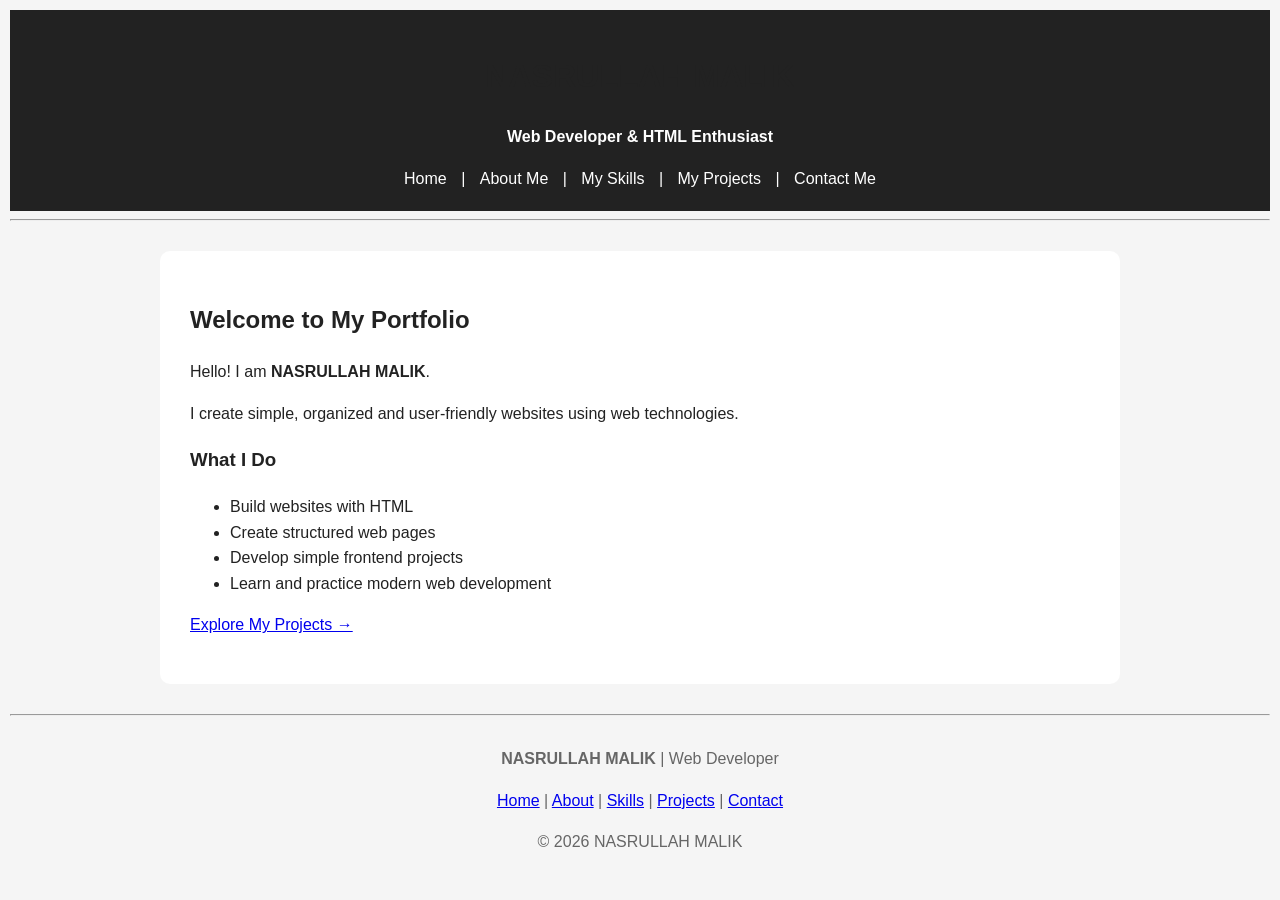
<file: index.html>
<!DOCTYPE html>
<html lang="en">
<head>
    <meta charset="UTF-8">
    <title>NASRULLAH MALIK | Home</title>
    <link rel="stylesheet" href="index.css">
</head>
<body>

<header>
    <h1>NASRULLAH MALIK</h1>
    <p><strong>Web Developer & HTML Enthusiast</strong></p>
    
<nav>
    <a href="index.html">Home</a> |
    <a href="about.html">About Me</a> |
    <a href="skills.html">My Skills</a> |
    <a href="projects.html">My Projects</a> |
    <a href="contact.html">Contact Me</a>
</nav>

</header>

<hr>

<main>
    <h2>Welcome to My Portfolio</h2>
    <p>Hello! I am <strong>NASRULLAH MALIK</strong>.</p>
    <p>I create simple, organized and user-friendly websites using web technologies.</p>

    <h3>What I Do</h3>
    <ul>
        <li>Build websites with HTML</li>
        <li>Create structured web pages</li>
        <li>Develop simple frontend projects</li>
        <li>Learn and practice modern web development</li>
    </ul>

    <p><a href="projects.html">Explore My Projects &rarr;</a></p>
</main>


<hr>
<footer>
    <p><strong>NASRULLAH MALIK</strong> | Web Developer</p>
    <a href="index.html">Home</a> |
    <a href="about.html">About</a> |
    <a href="skills.html">Skills</a> |
    <a href="projects.html">Projects</a> |
    <a href="contact.html">Contact</a>
    <p>&copy; 2026 NASRULLAH MALIK</p>
</footer>

</body>
</html>
</file>
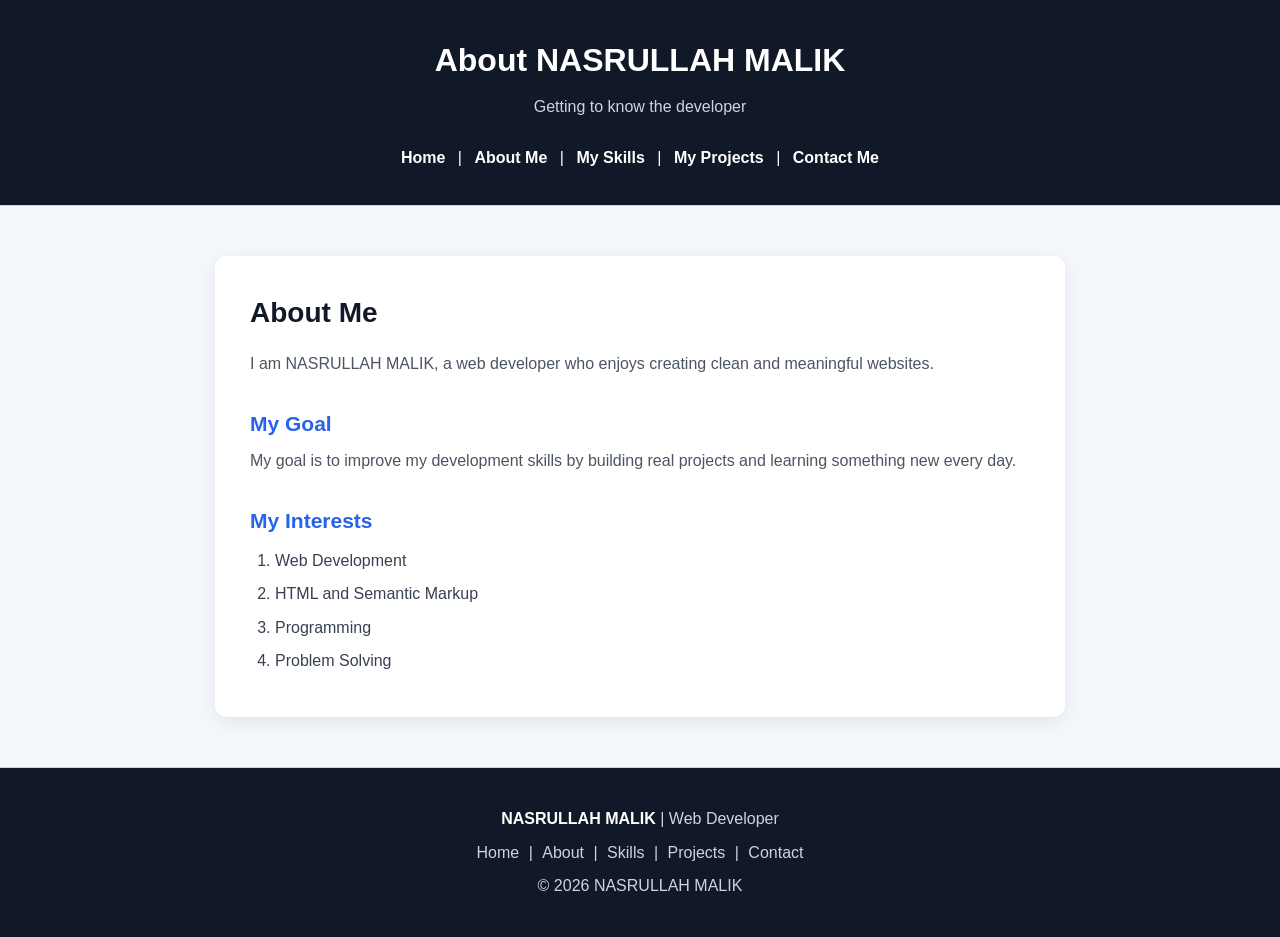
<file: about.html>
<!DOCTYPE html>
<html lang="en">
<head>
    <meta charset="UTF-8">
    <title>NASRULLAH MALIK | About</title>
    <link rel="stylesheet" href="about.css">
</head>
<body>

<header>
    <h1>About NASRULLAH MALIK</h1>
    <p>Getting to know the developer</p>
    
<nav>
    <a href="index.html">Home</a> |
    <a href="about.html">About Me</a> |
    <a href="skills.html">My Skills</a> |
    <a href="projects.html">My Projects</a> |
    <a href="contact.html">Contact Me</a>
</nav>

</header>

<hr>

<main>
    <h2>About Me</h2>
    <p>
        I am NASRULLAH MALIK, a web developer who enjoys creating
        clean and meaningful websites.
    </p>

    <h3>My Goal</h3>
    <p>
        My goal is to improve my development skills by building real
        projects and learning something new every day.
    </p>

    <h3>My Interests</h3>
    <ol>
        <li>Web Development</li>
        <li>HTML and Semantic Markup</li>
        <li>Programming</li>
        <li>Problem Solving</li>
    </ol>
</main>


<hr>
<footer>
    <p><strong>NASRULLAH MALIK</strong> | Web Developer</p>
    <a href="index.html">Home</a> |
    <a href="about.html">About</a> |
    <a href="skills.html">Skills</a> |
    <a href="projects.html">Projects</a> |
    <a href="contact.html">Contact</a>
    <p>&copy; 2026 NASRULLAH MALIK</p>
</footer>

</body>
</html>
</file>
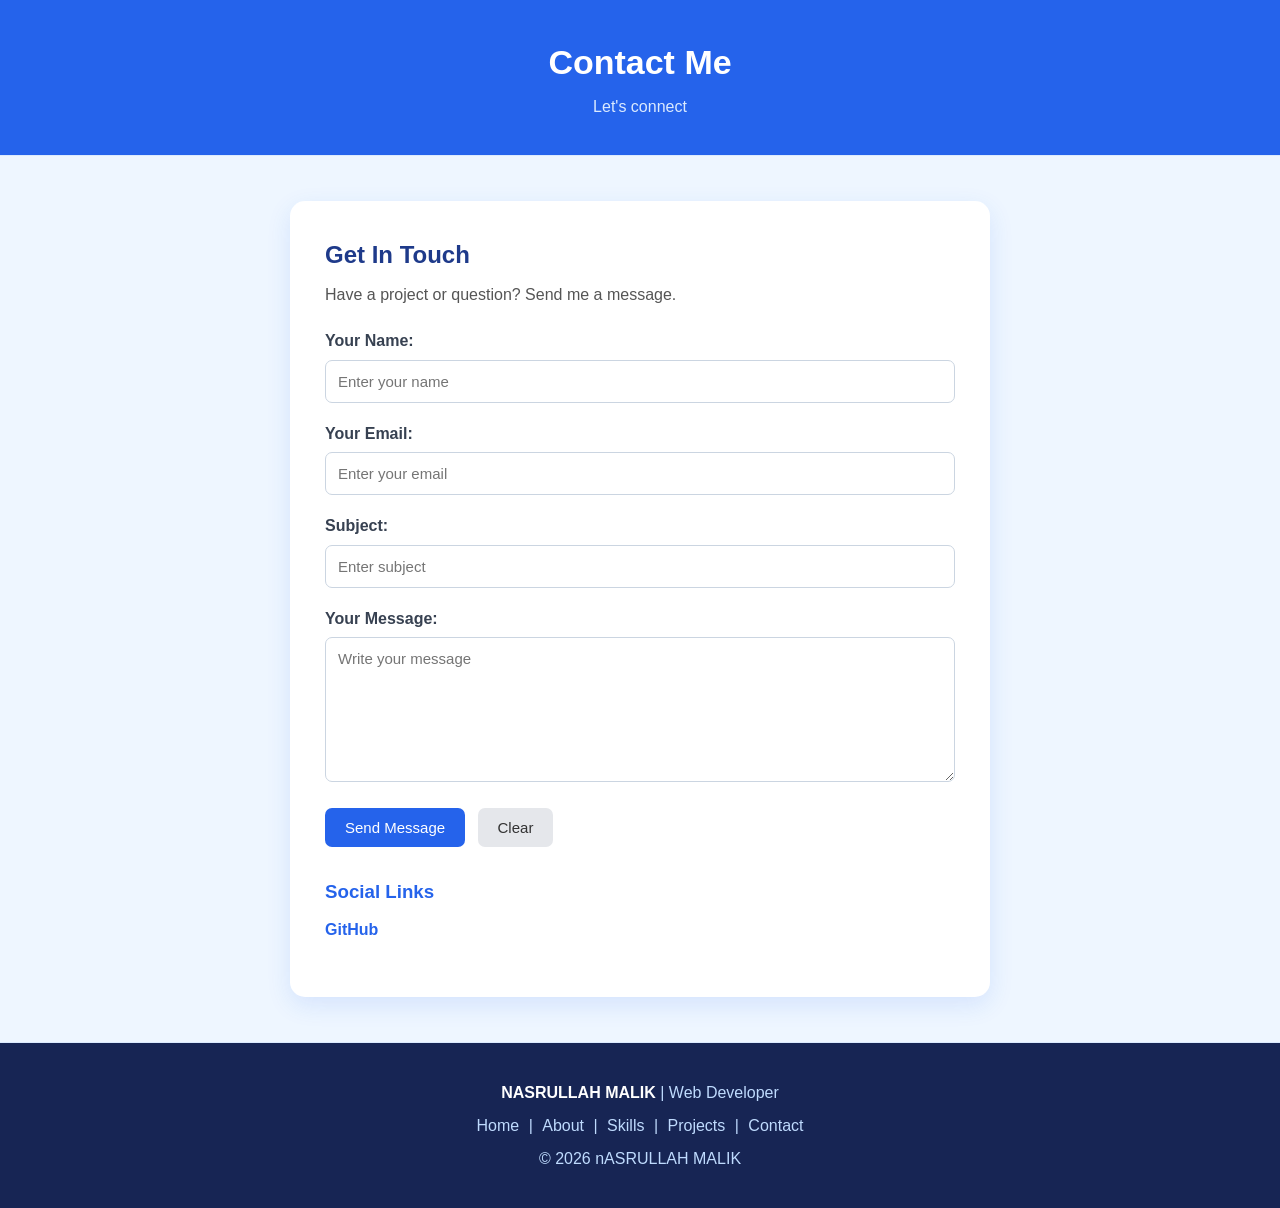
<file: contact.html>
<!DOCTYPE html>
<html lang="en">
<head>
    <meta charset="UTF-8">
 <link rel="stylesheet" href="contact.css">   <title>NASRULLAH MALIK | Contact</title>
    
</head>
<body>

<header>
    <h1>Contact Me</h1>
    <p>Let's connect</p>
    


</header>

<hr>

<main>
    <h2>Get In Touch</h2>
    <p>Have a project or question? Send me a message.</p>

    <form>
        <p>
            <label for="name">Your Name:</label><br>
            <input type="text" id="name" name="name" placeholder="Enter your name">
        </p>

        <p>
            <label for="email">Your Email:</label><br>
            <input type="email" id="email" name="email" placeholder="Enter your email">
        </p>

        <p>
            <label for="subject">Subject:</label><br>
            <input type="text" id="subject" name="subject" placeholder="Enter subject">
        </p>

        <p>
            <label for="message">Your Message:</label><br>
            <textarea id="message" name="message" rows="7" cols="45"
                      placeholder="Write your message"></textarea>
        </p>

        <button type="submit">Send Message</button>
        <button type="reset">Clear</button>
    </form>

    <h3>Social Links</h3>
    <p>
        <a href="https://github.com/graphenixcreative-hue" target="_blank">GitHub</a>
    </p>
</main>


<hr>
<footer>
    <p><strong>NASRULLAH MALIK</strong> | Web Developer</p>
    <a href="index.html">Home</a> |
    <a href="about.html">About</a> |
    <a href="skills.html">Skills</a> |
    <a href="projects.html">Projects</a> |
    <a href="contact.html">Contact</a>
    <p>&copy 2026 nASRULLAH MALIK</p>
</footer>

</body>
</html>
</file>
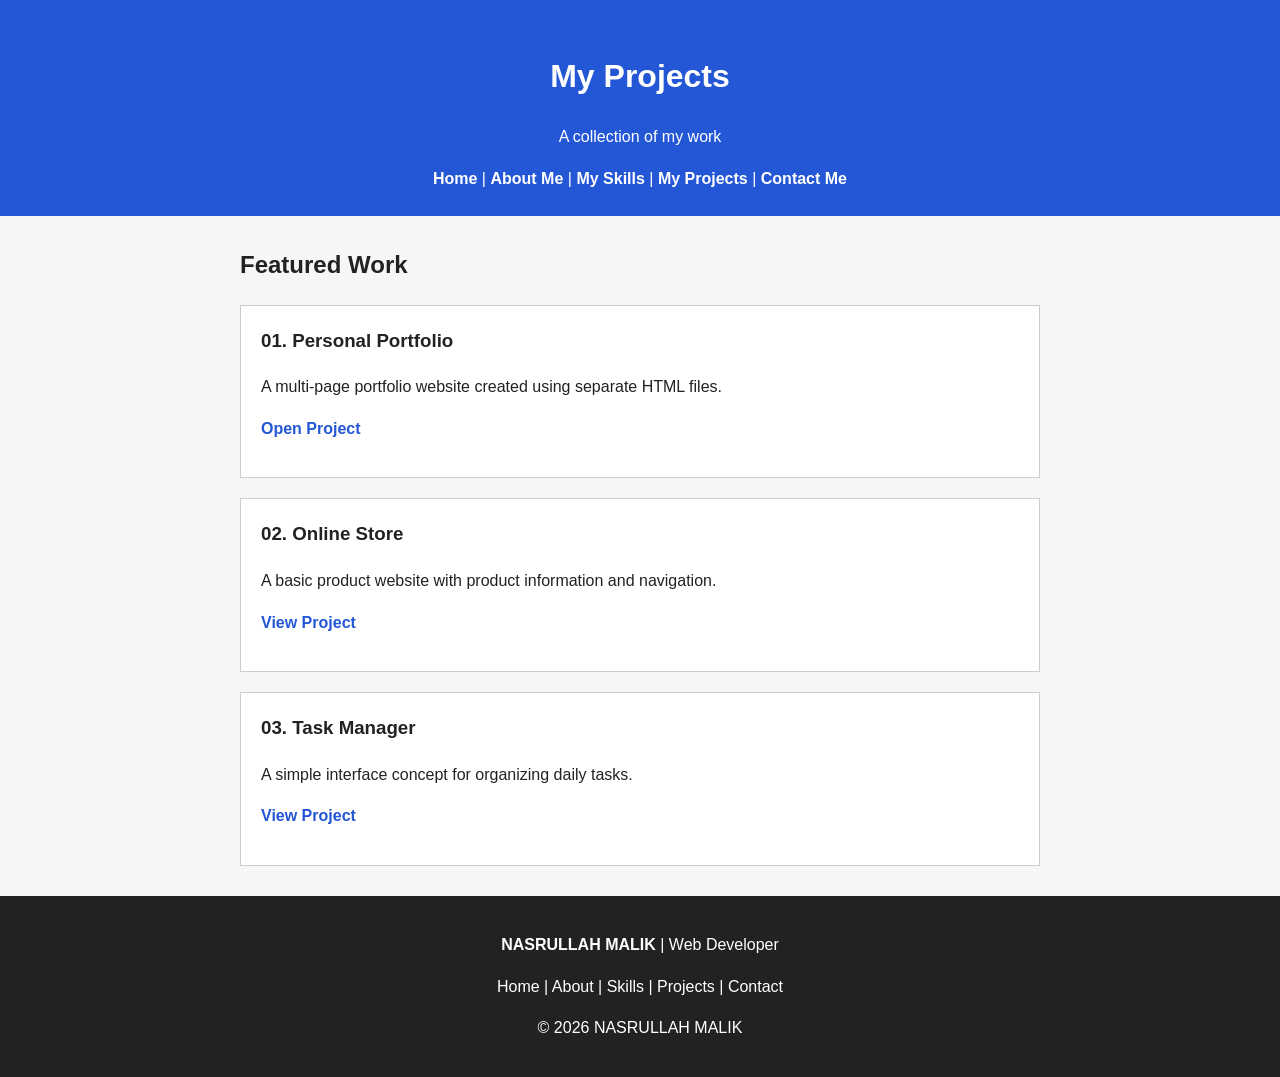
<file: projects.html>
<!DOCTYPE html>
<html lang="en">
<head>
    <meta charset="UTF-8">
 
    <title>NASRULLAH MALIK | Projects</title>
    <link rel="stylesheet" href="projects.css">
</head>
<body>

<header>
    <h1>My Projects</h1>
    <p>A collection of my work</p>
    
<nav>
    <a href="index.html">Home</a> |
    <a href="about.html">About Me</a> |
    <a href="skills.html">My Skills</a> |
    <a href="projects.html">My Projects</a> |
    <a href="contact.html">Contact Me</a>
</nav>

</header>

<hr>

<main>
    <h2>Featured Work</h2>

    <article>
        <h3>01. Personal Portfolio</h3>
        <p>
            A multi-page portfolio website created using separate HTML files.
        </p>
        <p><a href="index.html">Open Project</a></p>
    </article>

    <hr>

    <article>
        <h3>02. Online Store</h3>
        <p>
            A basic product website with product information and navigation.
        </p>
        <p><a href="#">View Project</a></p>
    </article>

    <hr>

    <article>
        <h3>03. Task Manager</h3>
        <p>
            A simple interface concept for organizing daily tasks.
        </p>
        <p><a href="#">View Project</a></p>
    </article>
</main>


<hr>
<footer>
    <p><strong>NASRULLAH MALIK</strong> | Web Developer</p>
    <a href="index.html">Home</a> |
    <a href="about.html">About</a> |
    <a href="skills.html">Skills</a> |
    <a href="projects.html">Projects</a> |
    <a href="contact.html">Contact</a>
    <p>&copy; 2026 NASRULLAH MALIK</p>
</footer>

</body>
</html>
</file>
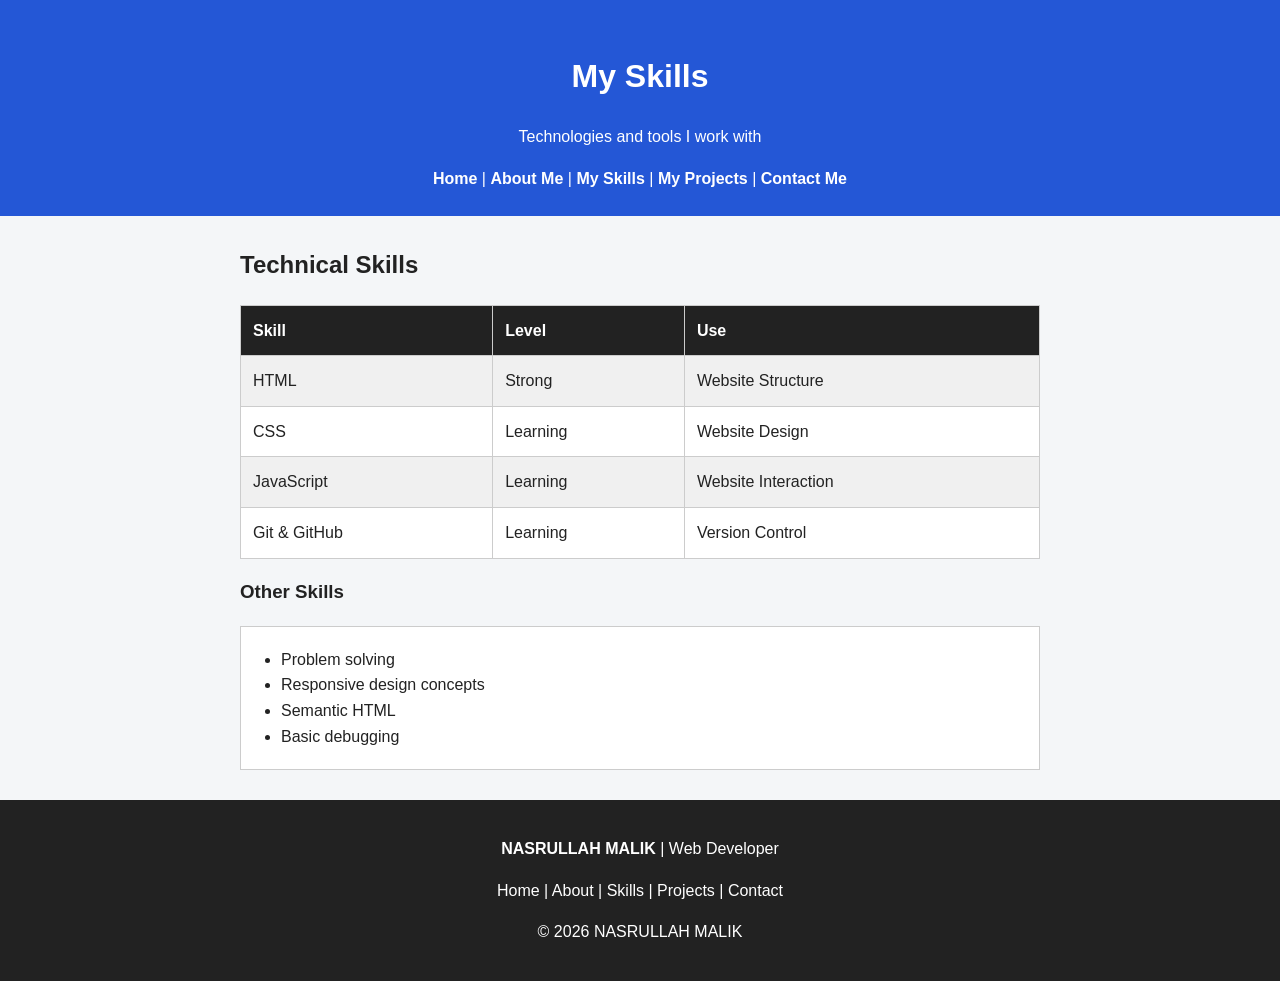
<file: skills.html>
<!DOCTYPE html>
<html lang="en">
<head>
    <meta charset="UTF-8">
    <title>NASRULLAH MALIK | Skills</title>
    <link rel="stylesheet" href="skills.css">
</head>
<body>

<header>
    <h1>My Skills</h1>
    <p>Technologies and tools I work with</p>
    
<nav>
    <a href="index.html">Home</a> |
    <a href="about.html">About Me</a> |
    <a href="skills.html">My Skills</a> |
    <a href="projects.html">My Projects</a> |
    <a href="contact.html">Contact Me</a>
</nav>

</header>

<hr>

<main>
    <h2>Technical Skills</h2>

    <table border="1" cellpadding="12">
        <tr>
            <th>Skill</th>
            <th>Level</th>
            <th>Use</th>
        </tr>
        <tr>
            <td>HTML</td>
            <td>Strong</td>
            <td>Website Structure</td>
        </tr>
        <tr>
            <td>CSS</td>
            <td>Learning</td>
            <td>Website Design</td>
        </tr>
        <tr>
            <td>JavaScript</td>
            <td>Learning</td>
            <td>Website Interaction</td>
        </tr>
        <tr>
            <td>Git & GitHub</td>
            <td>Learning</td>
            <td>Version Control</td>
        </tr>
    </table>

    <h3>Other Skills</h3>
    <ul>
        <li>Problem solving</li>
        <li>Responsive design concepts</li>
        <li>Semantic HTML</li>
        <li>Basic debugging</li>
    </ul>
</main>


<hr>
<footer>
    <p><strong>NASRULLAH MALIK</strong> | Web Developer</p>
    <a href="index.html">Home</a> |
    <a href="about.html">About</a> |
    <a href="skills.html">Skills</a> |
    <a href="projects.html">Projects</a> |
    <a href="contact.html">Contact</a>
    <p>&copy; 2026 NASRULLAH MALIK</p>
</footer>

</body>
</html>
</file>
<file: index.css>
body {
        font-family: Arial, sans-serif;
        background-color: #f5f5f5;
        color: #222;
        margin: 0;
        padding: 10px;
        line-height: 1.6;
    }

    header {
        background-color: #222;
        color: white;
        padding: 20px;
        text-align: center;
    }

    nav {
        margin-top: 10px;
    }

    nav a {
        color: white;
        text-decoration: none;
        margin: 0 10px;
    }

    nav a:hover {
        text-decoration: underline;
    }

    main {
        max-width: 900px;
        margin: 30px auto;
        background: white;
        padding: 30px;
        border-radius: 10px;
    }

    h1, h2 {
        color: #222;
    }

    footer {
        text-align: center;
        margin-top: 30px;
        color: #666;
    }
</file>
<file: about.css>
* {
    margin: 0;
    padding: 0;
    box-sizing: border-box;
}


body {
    font-family: Arial, Helvetica, sans-serif;
    background-color: #f4f7fb;
    color: #222;
    line-height: 1.6;
}


header {
    background-color: #111827;
    color: white;
    text-align: center;
    padding: 35px 20px;
}

header h1 {
    font-size: 32px;
    margin-bottom: 8px;
}

header p {
    color: #cbd5e1;
    font-size: 16px;
    margin-bottom: 25px;
}


nav {
    margin-top: 15px;
}

nav a {
    color: white;
    text-decoration: none;
    font-weight: bold;
    margin: 0 8px;
    transition: color 0.3s ease;
}

nav a:hover {
    color: #38bdf8;
}


hr {
    border: none;
    height: 1px;
    background-color: #d1d5db;
}


main {
    max-width: 850px;
    margin: 50px auto;
    padding: 35px;
    background-color: white;
    border-radius: 12px;
    box-shadow: 0 5px 20px rgba(0, 0, 0, 0.08);
}

main h2 {
    color: #111827;
    font-size: 28px;
    margin-bottom: 15px;
}

main h3 {
    color: #2563eb;
    font-size: 21px;
    margin-top: 30px;
    margin-bottom: 8px;
}

main p {
    color: #4b5563;
    font-size: 16px;
}


main ol {
    margin-top: 10px;
    padding-left: 25px;
}

main li {
    color: #374151;
    margin: 8px 0;
}


footer {
    background-color: #111827;
    color: #cbd5e1;
    text-align: center;
    padding: 30px 20px;
}

footer p {
    margin: 8px 0;
}

footer strong {
    color: white;
}

footer a {
    color: #cbd5e1;
    text-decoration: none;
    margin: 0 5px;
    transition: color 0.3s ease;
}

footer a:hover {
    color: #38bdf8;
}

/* Mobile Responsive */
@media (max-width: 600px) {

    header h1 {
        font-size: 25px;
    }

    nav a {
        display: inline-block;
        margin: 5px;
    }

    main {
        margin: 25px 15px;
        padding: 25px;
    }

    main h2 {
        font-size: 24px;
    }
}
</file>
<file: contact.css>
* {
    margin: 0;
    padding: 0;
    box-sizing: border-box;
}


body {
    font-family: Arial, sans-serif;
    background: #eef6ff;
    color: #222;
    line-height: 1.6;
}


header {
    background: #2563eb;
    color: white;
    text-align: center;
    padding: 35px 20px;
}

header h1 {
    font-size: 34px;
    margin-bottom: 5px;
}

header p {
    color: #dbeafe;
}

nav {
    margin-top: 20px;
}

nav a {
    color: white;
    text-decoration: none;
    margin: 0 8px;
    font-weight: bold;
}

nav a:hover {
    text-decoration: underline;
}


main {
    max-width: 700px;
    margin: 45px auto;
    padding: 35px;
    background: white;
    border-radius: 15px;
    box-shadow: 0 8px 25px rgba(37, 99, 235, 0.12);
}

main h2 {
    color: #1e3a8a;
    margin-bottom: 8px;
}

main h3 {
    color: #2563eb;
    margin-top: 30px;
    margin-bottom: 10px;
}

main > p {
    color: #555;
    margin-bottom: 20px;
}


form p {
    margin-bottom: 18px;
}

label {
    font-weight: bold;
    color: #374151;
}

input,
textarea {
    width: 100%;
    margin-top: 6px;
    padding: 12px;
    border: 1px solid #cbd5e1;
    border-radius: 7px;
    font-size: 15px;
    font-family: Arial, sans-serif;
    outline: none;
    transition: 0.3s;
}

input:focus,
textarea:focus {
    border-color: #2563eb;
    box-shadow: 0 0 5px rgba(37, 99, 235, 0.2);
}


textarea {
    resize: vertical;
}


button {
    padding: 11px 20px;
    border: none;
    border-radius: 7px;
    font-size: 15px;
    cursor: pointer;
    margin-right: 8px;
    transition: 0.3s;
}

button[type="submit"] {
    background: #2563eb;
    color: white;
}

button[type="submit"]:hover {
    background: #1d4ed8;
}

button[type="reset"] {
    background: #e5e7eb;
    color: #333;
}

button[type="reset"]:hover {
    background: #d1d5db;
}


main a {
    color: #2563eb;
    font-weight: bold;
    text-decoration: none;
}

main a:hover {
    text-decoration: underline;
}


hr {
    border: none;
    height: 1px;
    background: #dbeafe;
}


footer {
    background: #172554;
    color: #bfdbfe;
    text-align: center;
    padding: 30px 15px;
}

footer strong {
    color: white;
}

footer a {
    color: #bfdbfe;
    text-decoration: none;
    margin: 0 5px;
}

footer a:hover {
    color: white;
    text-decoration: underline;
}

footer p {
    margin: 7px 0;
}


@media (max-width: 600px) {
    main {
        margin: 25px 15px;
        padding: 25px;
    }

    header h1 {
        font-size: 27px;
    }

    button {
        margin-bottom: 8px;
    }
}
</file>
<file: projects.css>
body {
    margin: 0;
    font-family: Arial, sans-serif;
    background: #f4f6f8;
    color: #222;
    line-height: 1.6;
}

header {
    background: #2457d6;
    color: white;
    text-align: center;
    padding: 30px 20px 10px;
}

nav {
    margin-top: 15px;
    padding-bottom: 15px;
}

nav a {
    color: white;
    text-decoration: none;
    font-weight: bold;
}

nav a:hover {
    text-decoration: underline;
}

main {
    max-width: 800px;
    margin: 30px auto;
    padding: 0 20px;
}

article {
    background: white;
    border: 1px solid #ccc;
    padding: 20px;
    margin-bottom: 20px;
}

article h3 {
    margin-top: 0;
}

article a {
    color: #2457d6;
    font-weight: bold;
    text-decoration: none;
}

article a:hover {
    text-decoration: underline;
}

main hr {
    display: none;
}

table {
    width: 100%;
    border-collapse: collapse;
    background: white;
}

th, td {
    border: 1px solid #ccc;
    padding: 12px;
    text-align: left;
}

th {
    background: #222;
    color: white;
}

tr:nth-child(even) {
    background: #f0f0f0;
}

ul {
    background: white;
    padding: 20px 40px;
    border: 1px solid #ccc;
}

footer {
    background: #222;
    color: white;
    text-align: center;
    padding: 20px;
}

footer a {
    color: white;
    text-decoration: none;
}

footer a:hover {
    text-decoration: underline;
}

hr {
    display: none;
}
</file>
<file: skills.css>
body {
    margin: 0;
    font-family: Arial, sans-serif;
    background: #f4f6f8;
    color: #222;
    line-height: 1.6;
}

header {
    background: #2457d6;
    color: white;
    text-align: center;
    padding: 30px 20px 10px;
}

nav {
    margin-top: 15px;
    padding-bottom: 15px;
}

nav a {
    color: white;
    text-decoration: none;
    font-weight: bold;
}

nav a:hover {
    text-decoration: underline;
}

main {
    max-width: 800px;
    margin: 30px auto;
    padding: 0 20px;
}

table {
    width: 100%;
    border-collapse: collapse;
    background: white;
}

th, td {
    border: 1px solid #ccc;
    padding: 12px;
    text-align: left;
}

th {
    background: #222;
    color: white;
}

tr:nth-child(even) {
    background: #f0f0f0;
}

ul {
    background: white;
    padding: 20px 40px;
    border: 1px solid #ccc;
}

footer {
    background: #222;
    color: white;
    text-align: center;
    padding: 20px;
}

footer a {
    color: white;
    text-decoration: none;
}

footer a:hover {
    text-decoration: underline;
}

hr {
    display: none;
}
</file>
